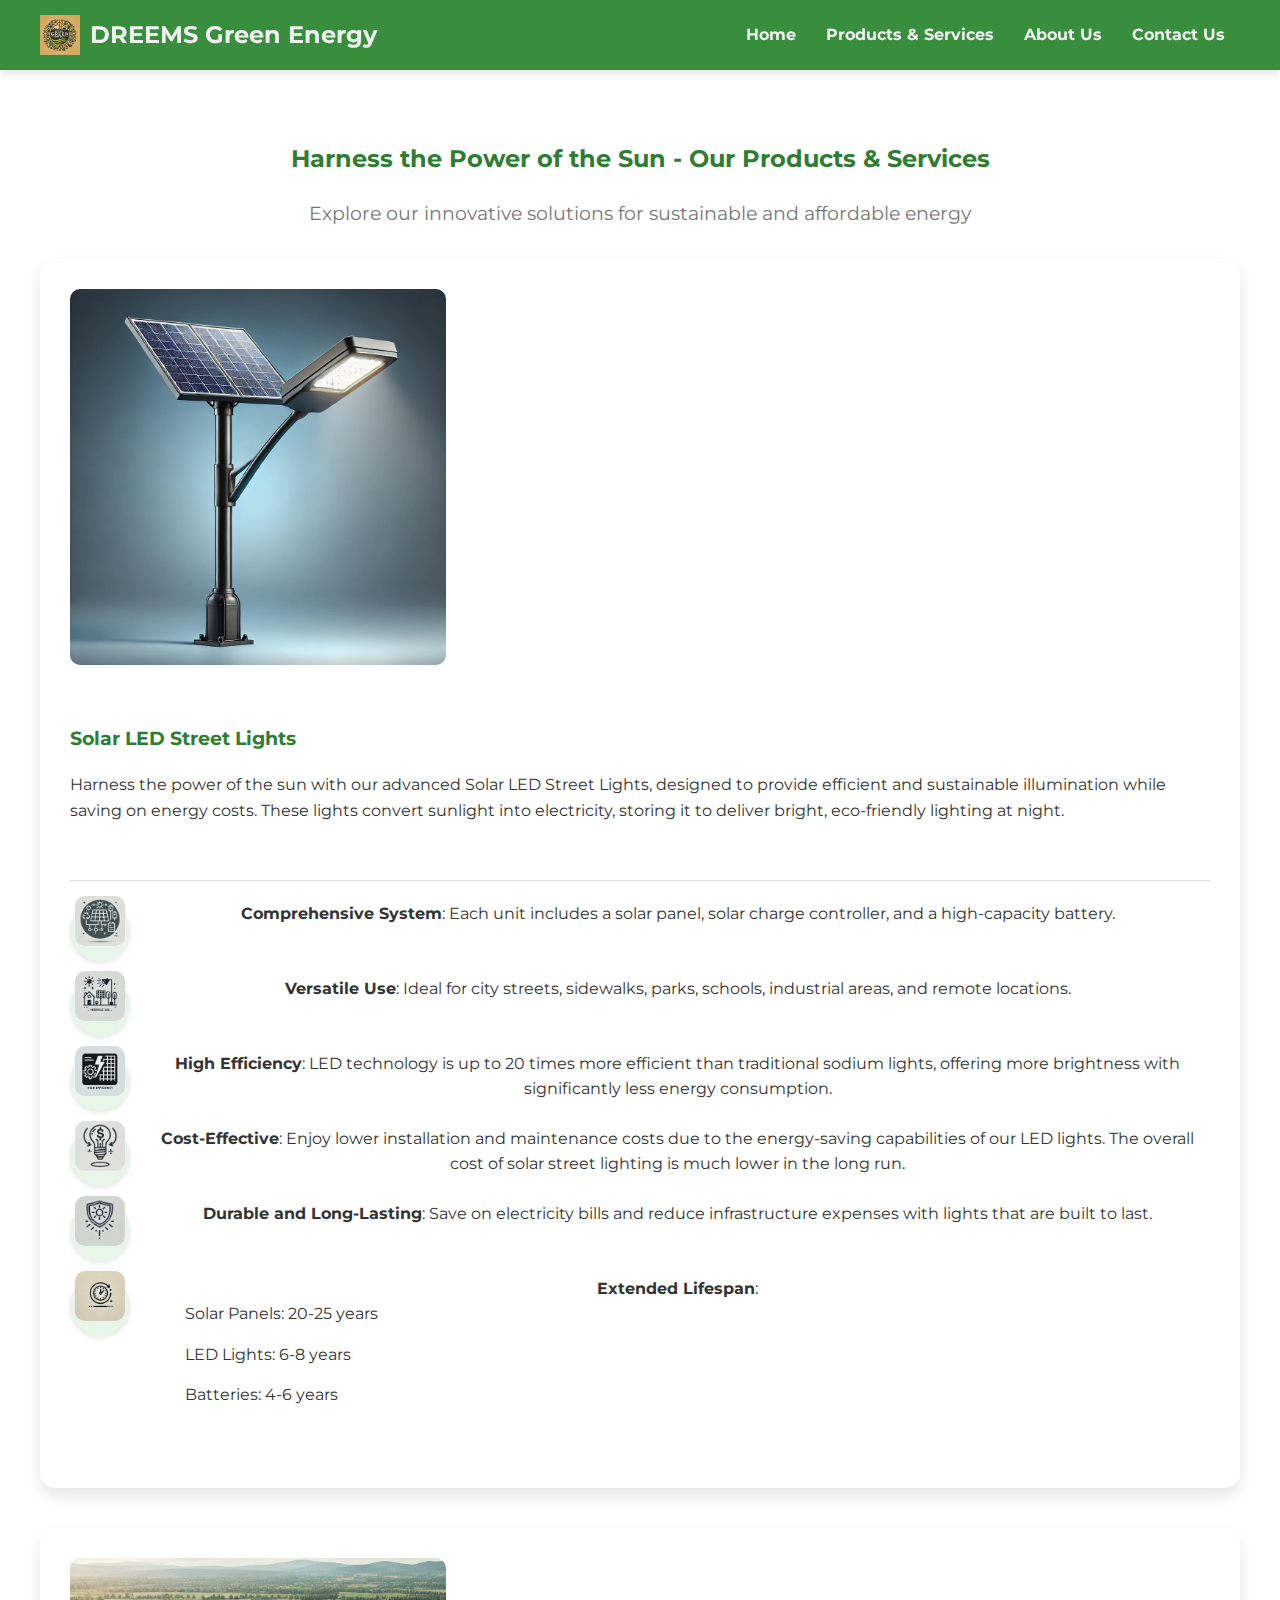
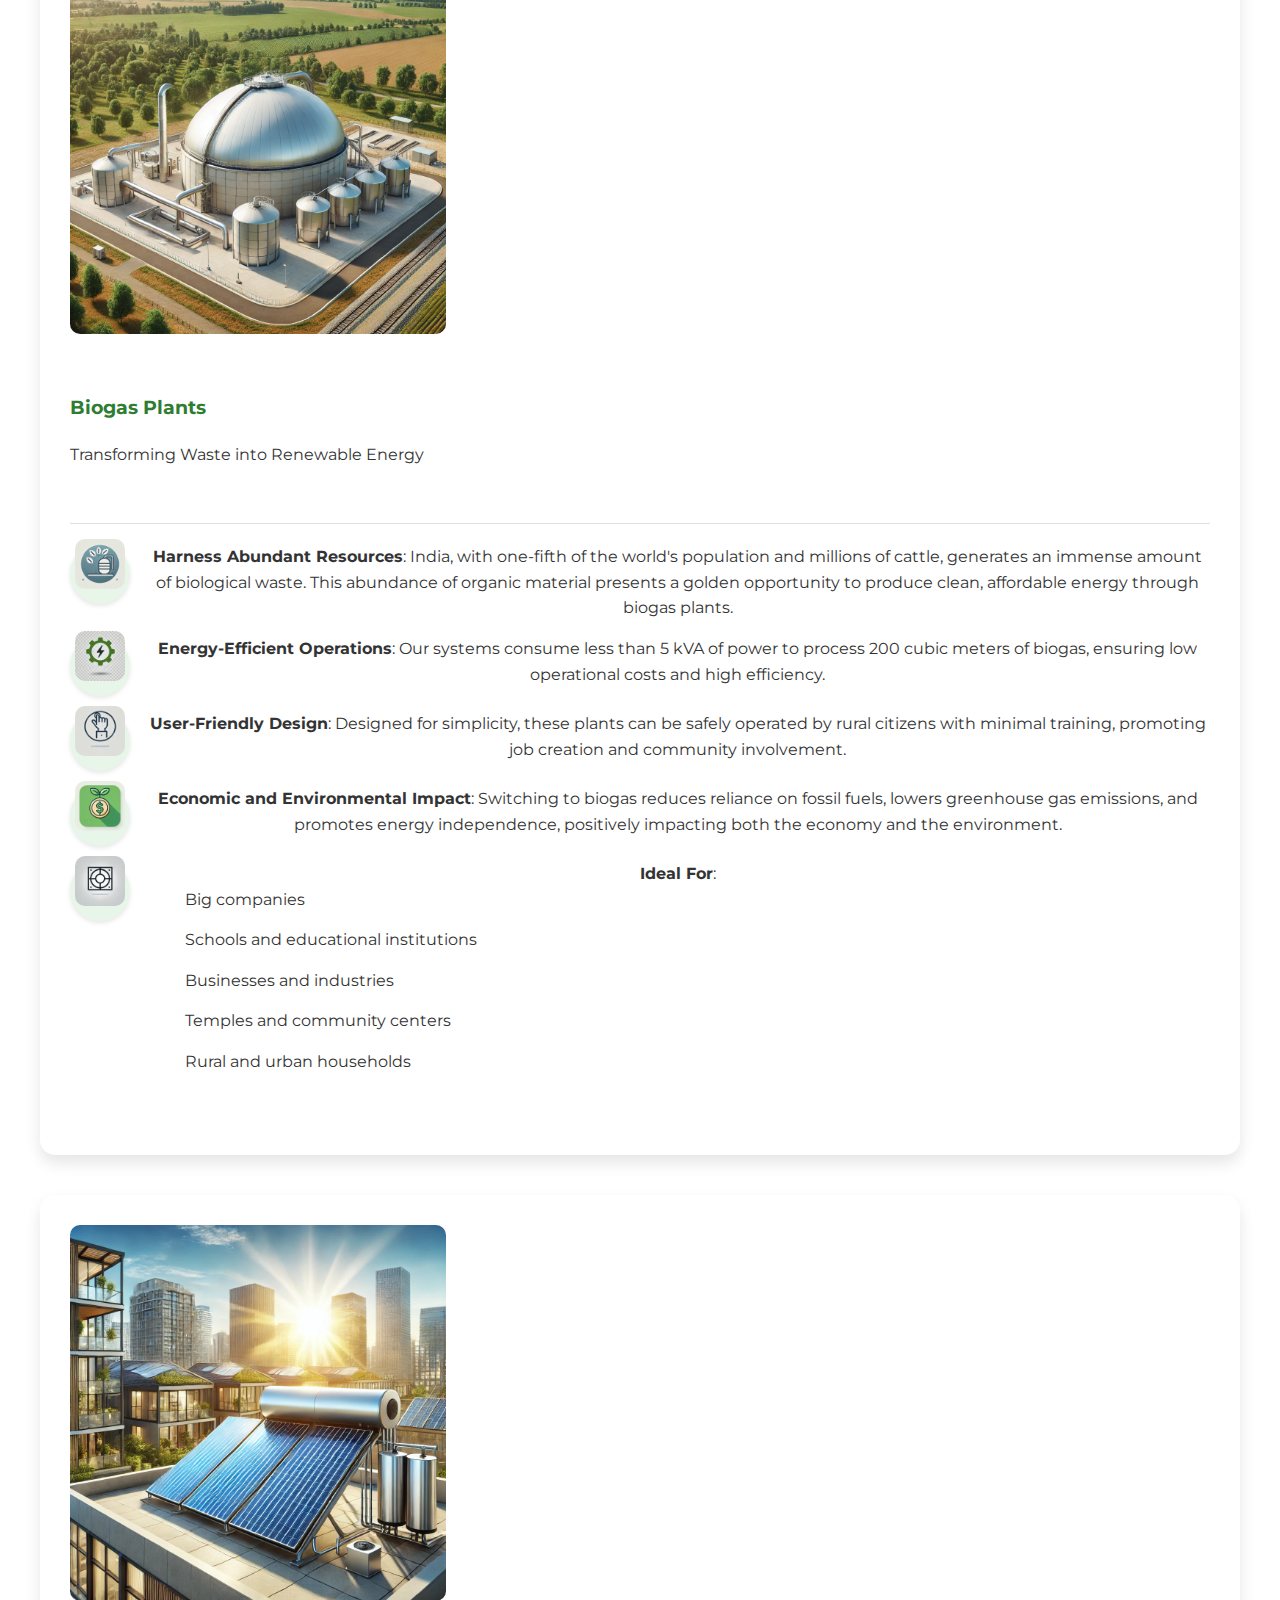
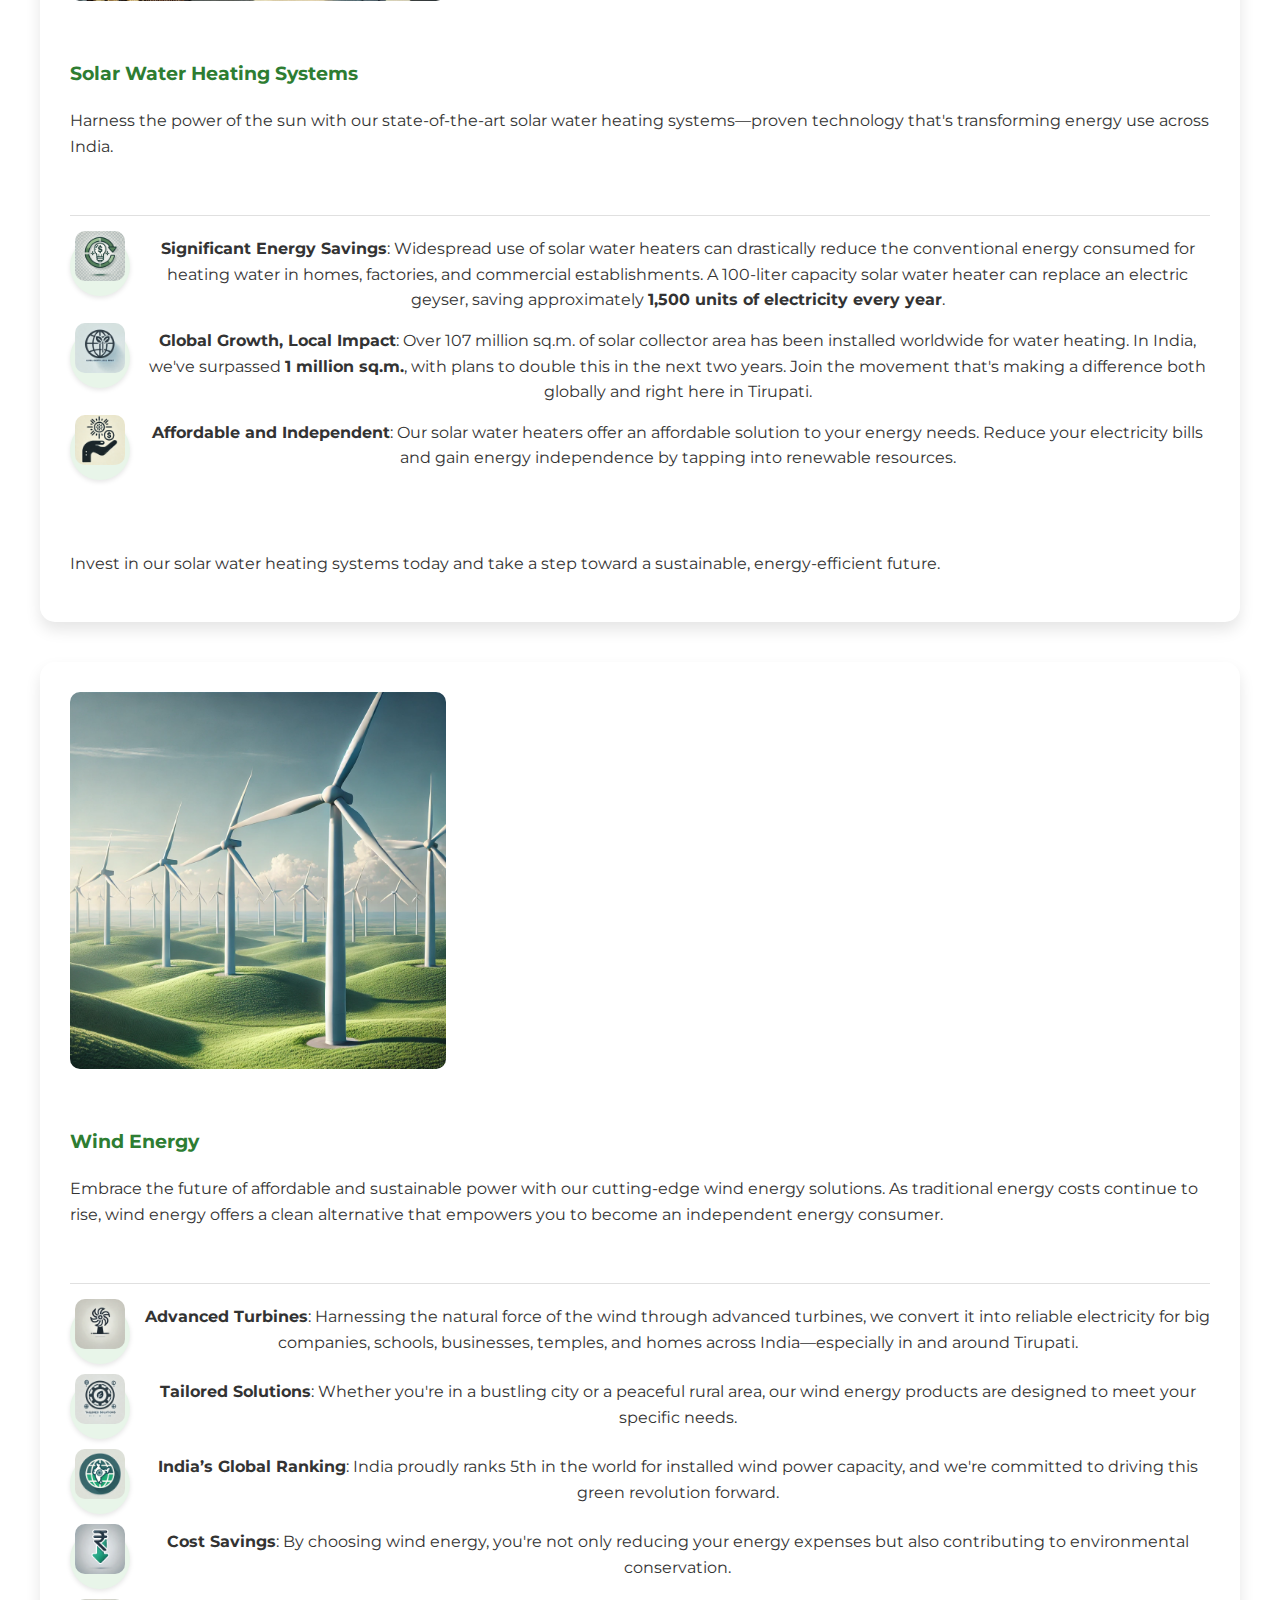
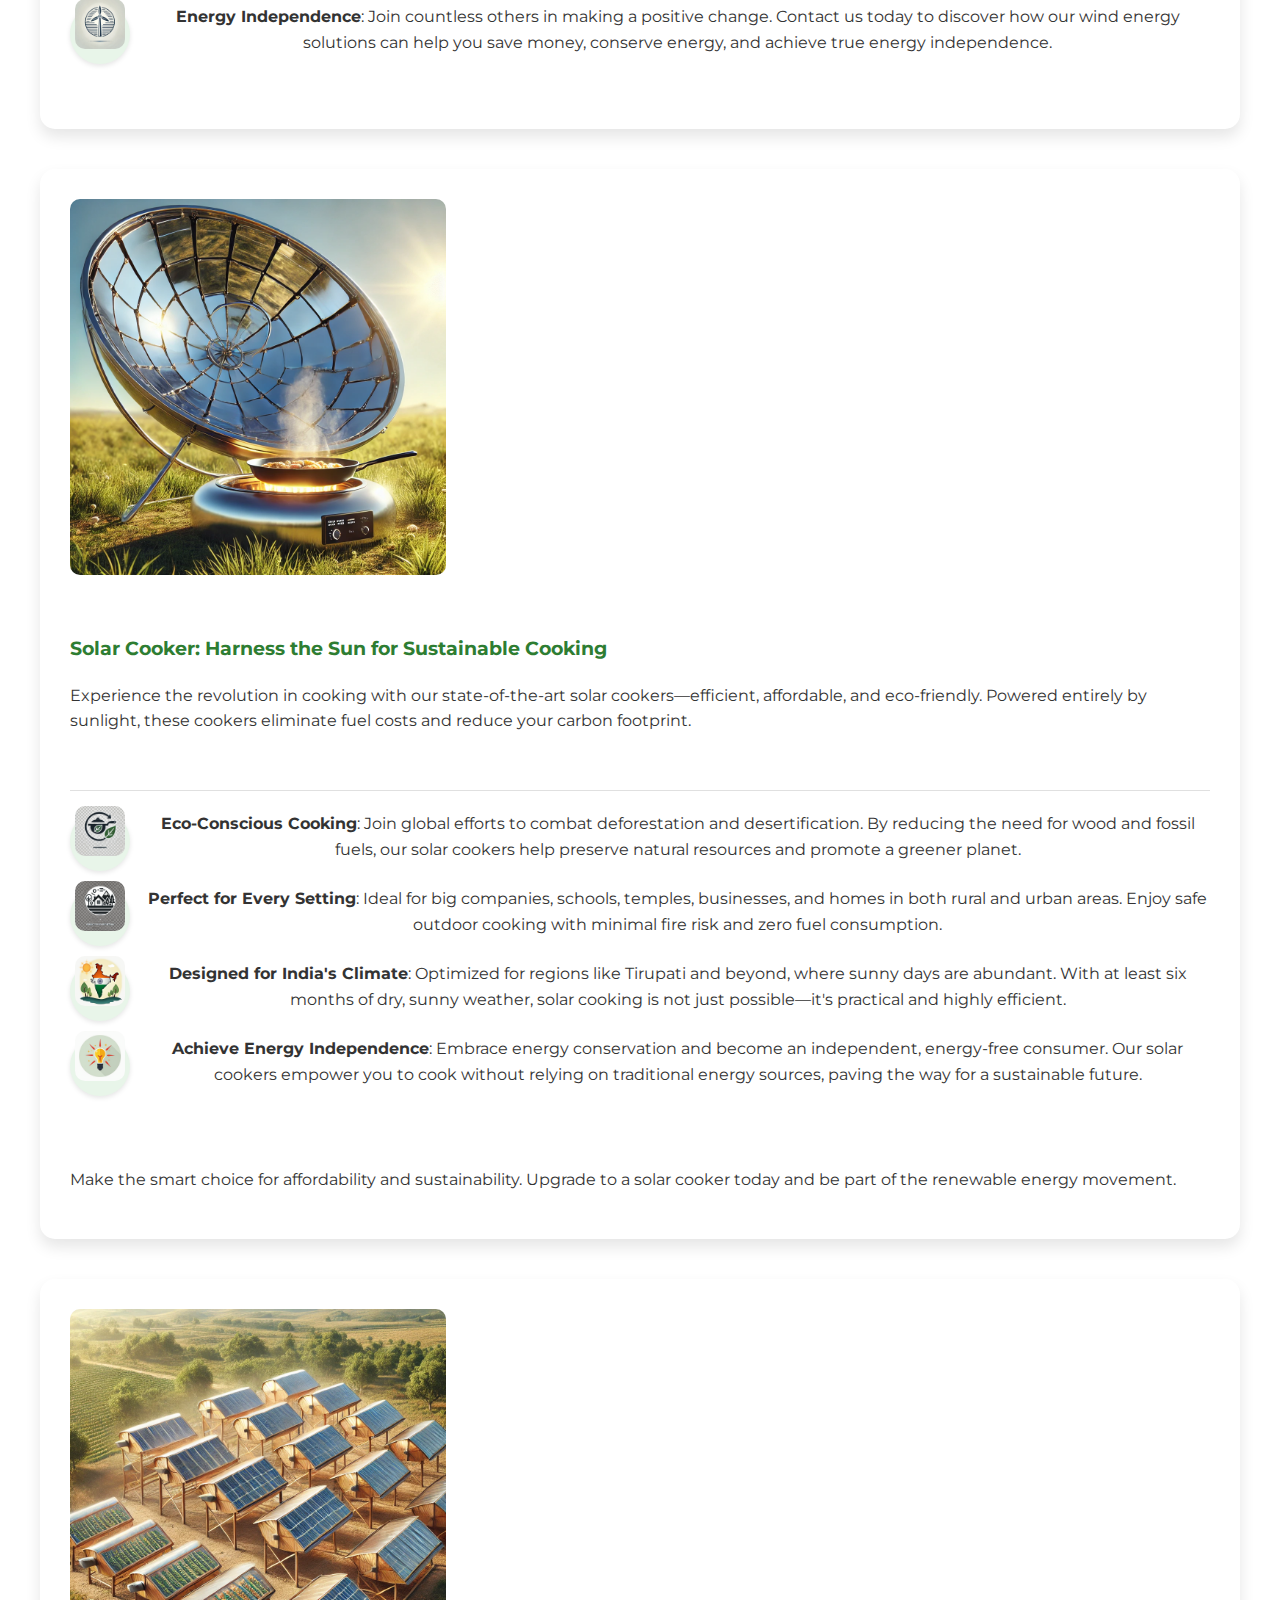
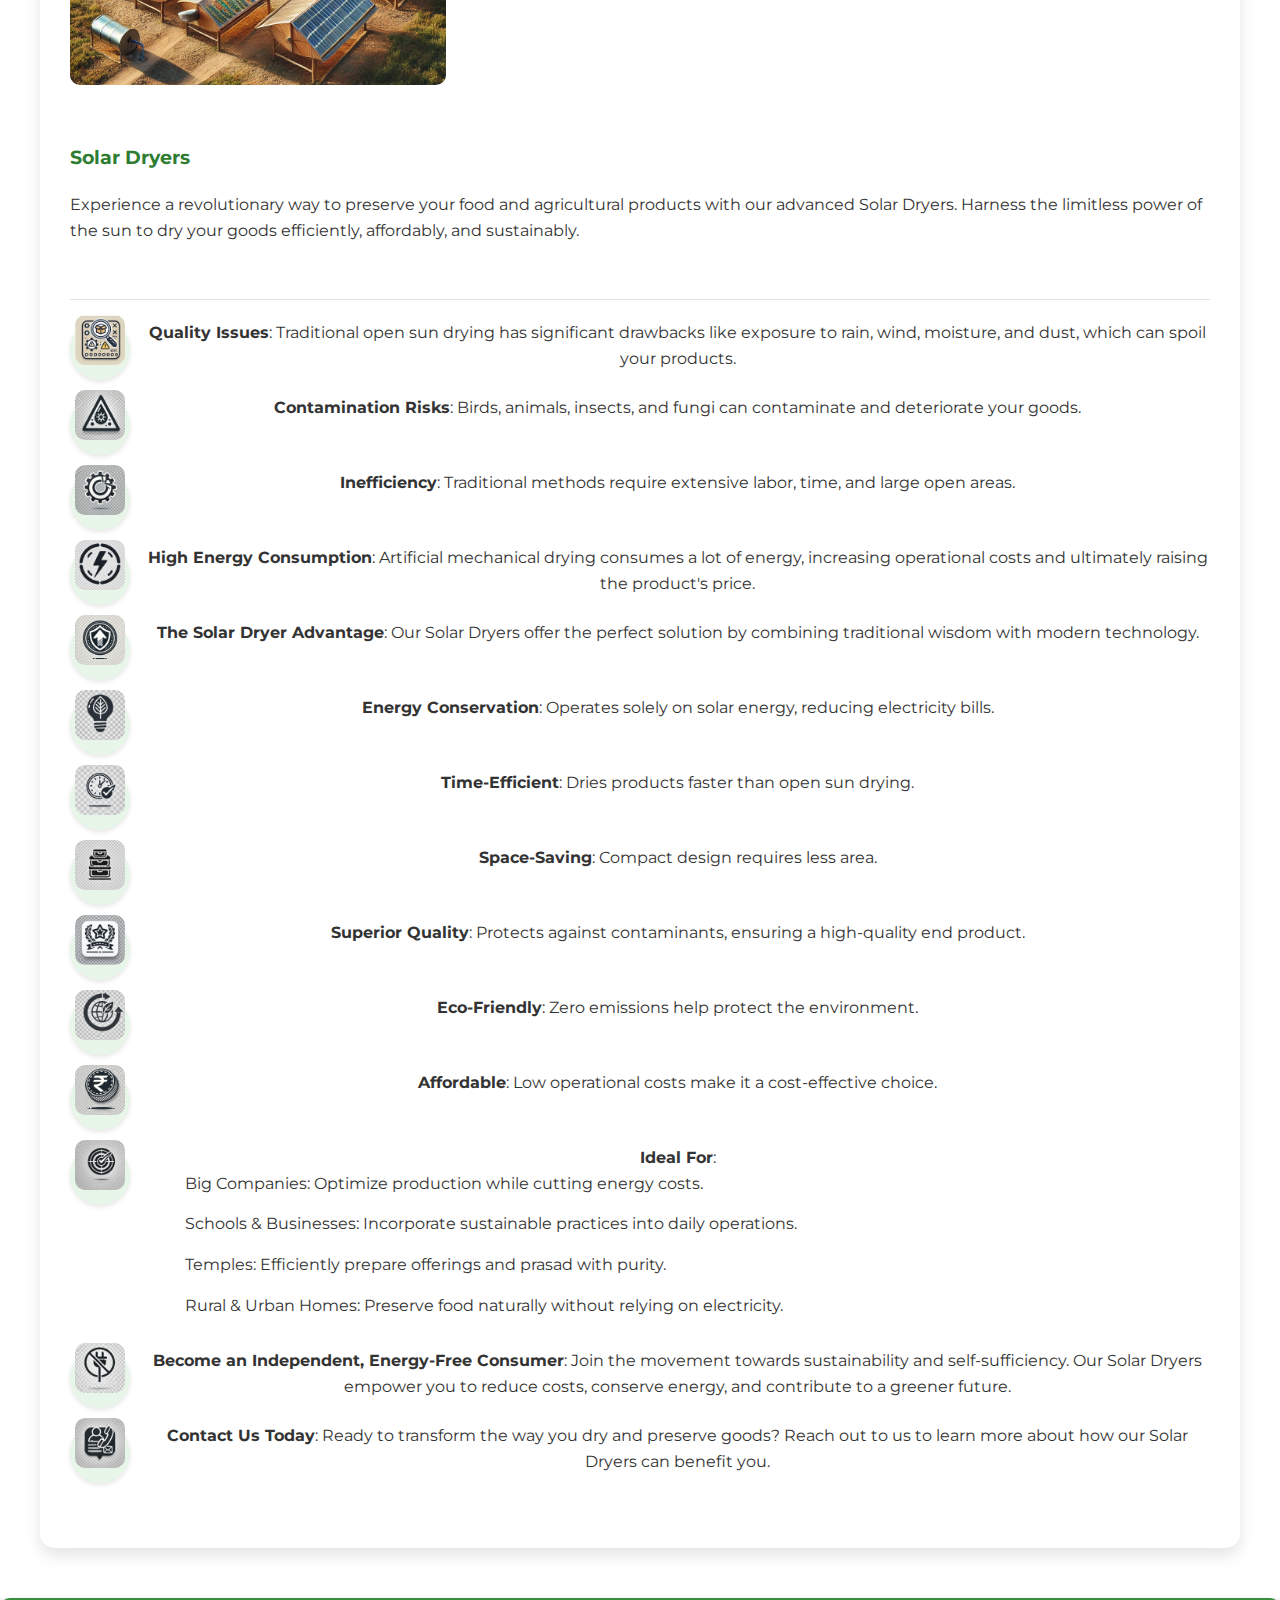
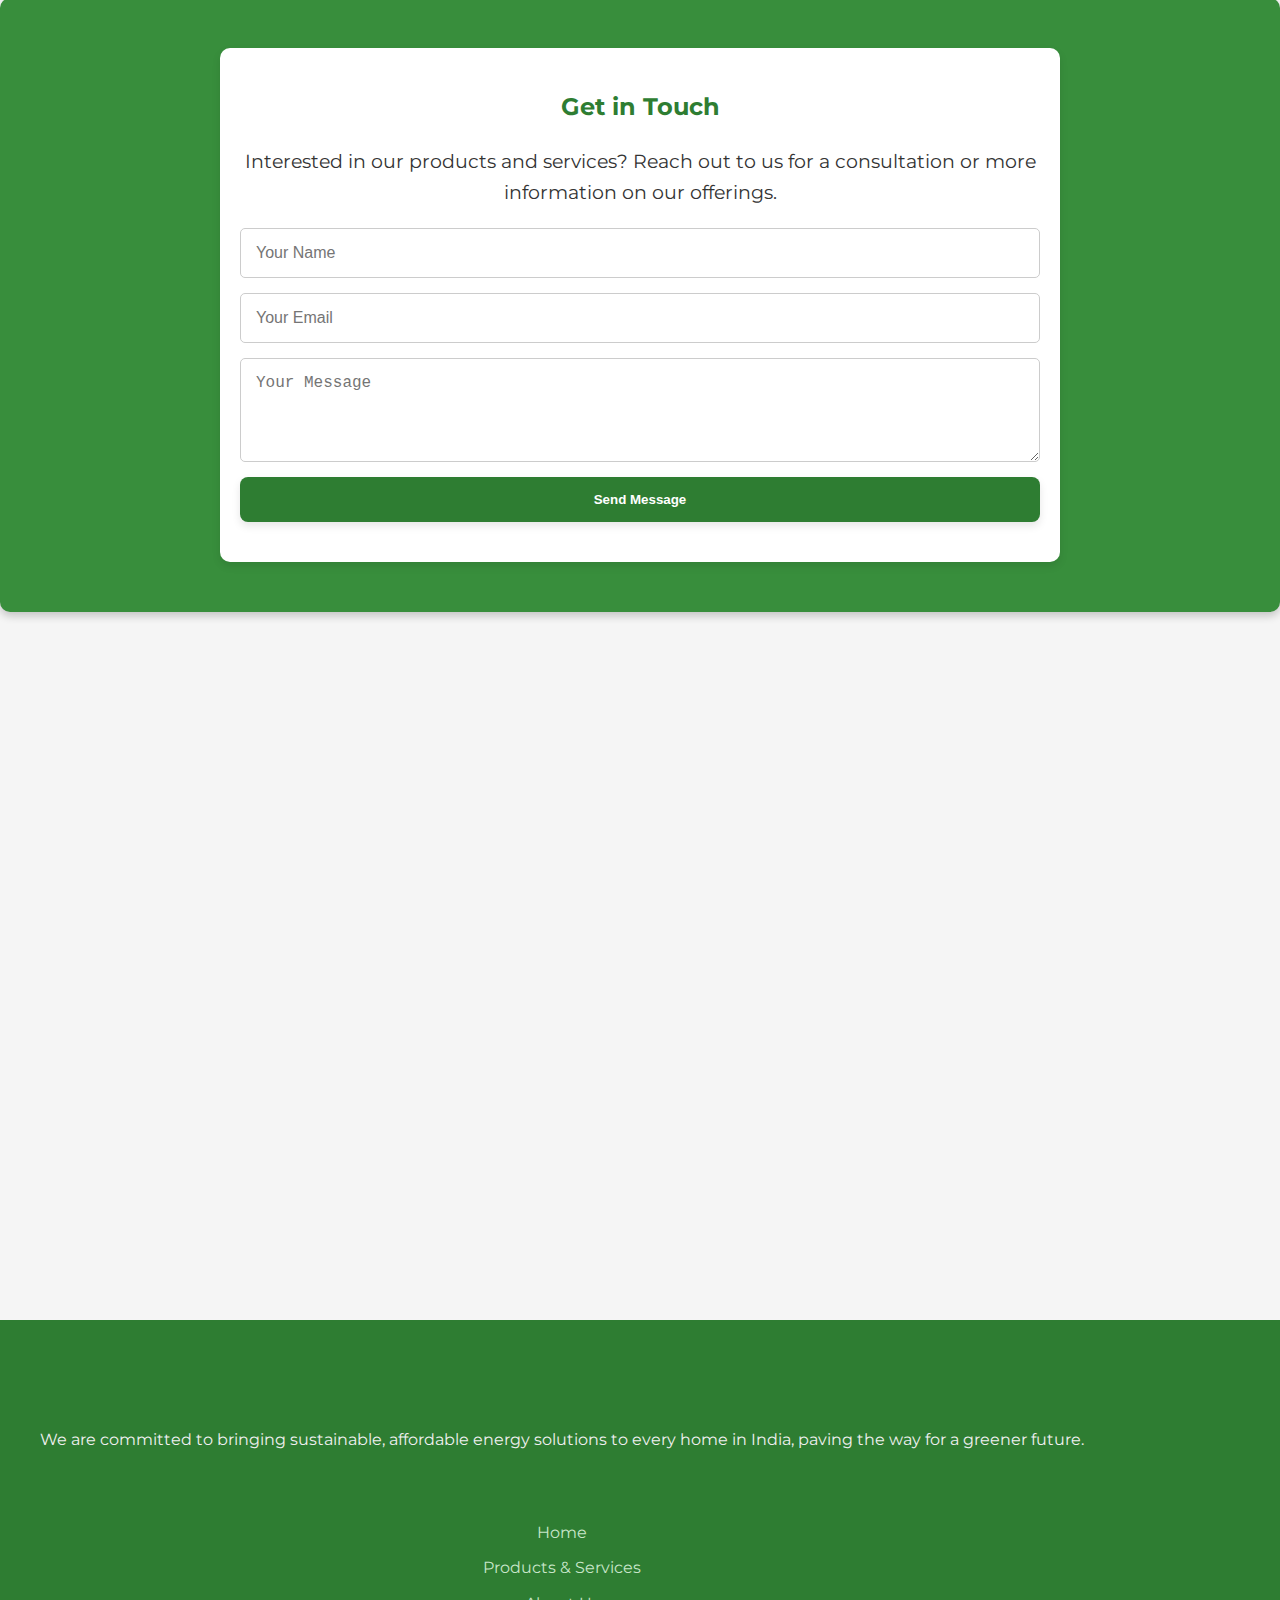
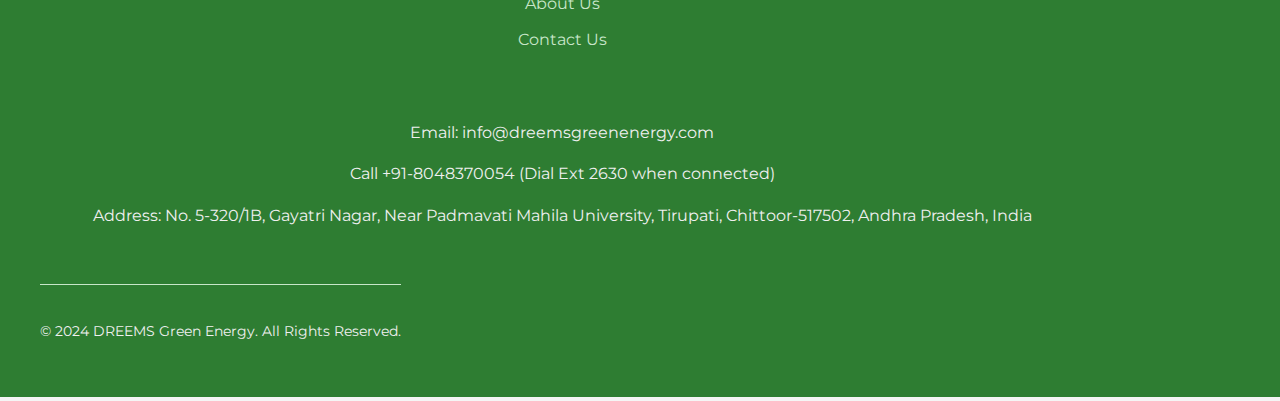
<file: products.html>
<!DOCTYPE html>
<html lang="en">

<head>
    <meta charset="UTF-8">
    <meta name="viewport" content="width=device-width, initial-scale=1.0">
    <title>Products & Services - DREEMS Green Energy Company</title>
    <link rel="stylesheet" href="products.css">
    <link rel="preconnect" href="https://fonts.googleapis.com">
    <link rel="preconnect" href="https://fonts.gstatic.com" crossorigin>
    <link href="https://fonts.googleapis.com/css2?family=Montserrat:wght@400;700&display=swap" rel="stylesheet">
    <link rel="icon" href="favicon.ico" type="image/x-icon">
</head>

<body>
    <!-- Navbar -->
    <nav class="navbar">
        <div class="container">
            <div class="logo">
                <img src="DallEComLogo.webp" alt="Company Logo">
                <a href="#">DREEMS Green Energy</a>
            </div>
            <ul>
                <li><a href="dreems.html" aria-label="Navigate to Home">Home</a></li>
                <li><a href="dreems.html#products" aria-label="Navigate to Products & Services">Products & Services</a></li>
                <li><a href="dreems.html#about" aria-label="Navigate to About Us">About Us</a></li>
                <li><a href="dreems.html#contact" aria-label="Navigate to Contact Us">Contact Us</a></li>
            </ul>
        </div>
    </nav>

    <!-- Products & Services Section -->
    <section id="products" class="products-services">
        <div class="container">
            <h2>Harness the Power of the Sun - Our Products & Services</h2>
            <p class="section-subtitle">Explore our innovative solutions for sustainable and affordable energy</p>

            <div class="products">
                <div id="solar-lights" class="product">
                    <img src="SolarLIght.webp" alt="Solar Street Light">
                    <!-- Wrapped the heading and paragraph in a new div with class 'solar-street-light-info' -->
                    <div class="solar-street-light-info">
                        <h3>Solar LED Street Lights</h3>
                        <p>Harness the power of the sun with our advanced Solar LED Street Lights, designed to provide
                            efficient and sustainable illumination while saving on energy costs. These lights convert
                            sunlight into electricity, storing it to deliver bright, eco-friendly lighting at night.</p>
                    </div>
                    <!-- End of solar-street-light-info div -->

                    <ul class="product-features">
                        <li>
                            <div class="feature-icon">
                                <img src="CompSysIcon.webp" alt="Comprehensive System Icon">
                            </div>
                            <div class="feature-text">
                                <strong>Comprehensive System</strong>: Each unit includes a solar panel, solar charge
                                controller, and a high-capacity battery.
                            </div>
                        </li>
                        <li>
                            <div class="feature-icon">
                                <img src="VertUseIcon.webp" alt="Versatile Use Icon">
                            </div>
                            <div class="feature-text">
                                <strong>Versatile Use</strong>: Ideal for city streets, sidewalks, parks, schools,
                                industrial areas, and remote locations.
                            </div>
                        </li>
                        <li>
                            <div class="feature-icon">
                                <img src="HEicon.webp" alt="High Efficiency Icon">
                            </div>
                            <div class="feature-text">
                                <strong>High Efficiency</strong>: LED technology is up to 20 times more efficient than
                                traditional sodium lights, offering more brightness with significantly less energy
                                consumption.
                            </div>
                        </li>
                        <li>
                            <div class="feature-icon">
                                <img src="CEicon.webp" alt="Cost Effective Icon">
                            </div>
                            <div class="feature-text">
                                <strong>Cost-Effective</strong>: Enjoy lower installation and maintenance costs due to
                                the energy-saving capabilities of our LED lights. The overall cost of solar street
                                lighting is much lower in the long run.
                            </div>
                        </li>
                        <li>
                            <div class="feature-icon">
                                <img src="DurIcon.webp" alt="Durable Icon">
                            </div>
                            <div class="feature-text">
                                <strong>Durable and Long-Lasting</strong>: Save on electricity bills and reduce
                                infrastructure expenses with lights that are built to last.
                            </div>
                        </li>
                        <li>
                            <div class="feature-icon">
                                <img src="LifeIcon.webp" alt="Extended Lifespan Icon">
                            </div>
                            <div class="feature-text">
                                <strong>Extended Lifespan</strong>:
                                <ul>
                                    <li>Solar Panels: 20-25 years</li>
                                    <li>LED Lights: 6-8 years</li>
                                    <li>Batteries: 4-6 years</li>
                                </ul>
                            </div>
                        </li>
                    </ul>


                </div>
                <div id="biogas-plant" class="product">
                    <img src="BioGasPlant.webp" alt="Biogas Plant">
                    <div class="biogas-plant-info">
                        <h3>Biogas Plants</h3>
                        <p>Transforming Waste into Renewable Energy</p>
                    </div>
                    <!-- End of biogas-plant-info div -->
                    <ul class="product-features">
                        <li>
                            <div class="feature-icon">
                                <img src="AbundBioGasIcon.webp" alt="Harness Abundant Resources Icon">
                            </div>
                            <div class="feature-text">
                                <strong>Harness Abundant Resources</strong>: India, with one-fifth of the world's
                                population and millions of cattle, generates an immense amount of biological waste. This
                                abundance of organic material presents a golden opportunity to produce clean, affordable
                                energy through biogas plants.
                            </div>
                        </li>
                        <li>
                            <div class="feature-icon">
                                <img src="EnergyBioGasIcon.webp" alt="Energy-Efficient Operations Icon">
                            </div>
                            <div class="feature-text">
                                <strong>Energy-Efficient Operations</strong>: Our systems consume less than 5 kVA of
                                power to process 200 cubic meters of biogas, ensuring low operational costs and high
                                efficiency.
                            </div>
                        </li>
                        <li>
                            <div class="feature-icon">
                                <img src="UserFrienBioGasIcon.webp" alt="User-Friendly Design Icon">
                            </div>
                            <div class="feature-text">
                                <strong>User-Friendly Design</strong>: Designed for simplicity, these plants can be
                                safely operated by rural citizens with minimal training, promoting job creation and
                                community involvement.
                            </div>
                        </li>
                        <li>
                            <div class="feature-icon">
                                <img src="EcoEnvBioGasIcon.webp" alt="Economic and Environmental Impact Icon">
                            </div>
                            <div class="feature-text">
                                <strong>Economic and Environmental Impact</strong>: Switching to biogas reduces reliance
                                on fossil fuels, lowers greenhouse gas emissions, and promotes energy independence,
                                positively impacting both the economy and the environment.
                            </div>
                        </li>
                        <li>
                            <div class="feature-icon">
                                <img src="idealBioGasIcon.webp" alt="Ideal For Icon">
                            </div>
                            <div class="feature-text">
                                <strong>Ideal For</strong>:
                                <ul>
                                    <li>Big companies</li>
                                    <li>Schools and educational institutions</li>
                                    <li>Businesses and industries</li>
                                    <li>Temples and community centers</li>
                                    <li>Rural and urban households</li>
                                </ul>
                            </div>
                        </li>
                    </ul>
                </div>

                <div id="solar-water-heater" class="product">
                    <img src="SolarWaterHeater2.webp" alt="Solar Water Heating System">
                    <!-- Wrapped the heading and paragraph in a new div with class 'solar-water-heater-info' -->
                    <div class="solar-water-heater-info">
                        <h3>Solar Water Heating Systems</h3>
                        <p>Harness the power of the sun with our state-of-the-art solar water heating systems—proven
                            technology that's transforming energy use across India.</p>
                    </div>
                    <!-- End of solar-water-heater-info div -->

                    <ul class="product-features">
                        <li>
                            <div class="feature-icon">
                                <img src="SigEneSavWaterHeatIcon.webp" alt="Significant Energy Savings Icon">
                            </div>
                            <div class="feature-text">
                                <strong>Significant Energy Savings</strong>: Widespread use of solar water heaters can
                                drastically reduce the conventional energy consumed for heating water in homes,
                                factories, and commercial establishments. A 100-liter capacity solar water heater can
                                replace an electric geyser, saving approximately <strong>1,500 units of electricity
                                    every year</strong>.
                            </div>
                        </li>
                        <li>
                            <div class="feature-icon">
                                <img src="GlobalWaterHeatIcon.webp" alt="Global Growth Icon">
                            </div>
                            <div class="feature-text">
                                <strong>Global Growth, Local Impact</strong>: Over 107 million sq.m. of solar collector
                                area has been installed worldwide for water heating. In India, we've surpassed <strong>1
                                    million sq.m.</strong>, with plans to double this in the next two years. Join the
                                movement that's making a difference both globally and right here in Tirupati.
                            </div>
                        </li>
                        <li>
                            <div class="feature-icon">
                                <img src="AffordableWaterHeatIcon.webp" alt="Affordable and Independent Icon">
                            </div>
                            <div class="feature-text">
                                <strong>Affordable and Independent</strong>: Our solar water heaters offer an affordable
                                solution to your energy needs. Reduce your electricity bills and gain energy
                                independence by tapping into renewable resources.
                            </div>
                        </li>
                    </ul>

                    <p>Invest in our solar water heating systems today and take a step toward a sustainable,
                        energy-efficient future.</p>
                </div>

                <div id="wind-energy" class="product">
                    <img src="WindTurb.webp" alt="Wind Energy">
                    <!-- Wrapped the heading and paragraph in a new div with class 'wind-energy-info' -->
                    <div class="wind-energy-info">
                        <h3>Wind Energy</h3>
                        <p>Embrace the future of affordable and sustainable power with our cutting-edge wind energy
                            solutions. As traditional energy costs continue to rise, wind energy offers a clean
                            alternative that empowers you to become an independent energy consumer.</p>
                    </div>
                    <!-- End of wind-energy-info div -->

                    <ul class="product-features">
                        <li>
                            <div class="feature-icon">
                                <img src="AdvancedWindEnergyIcon.webp" alt="Advanced Turbines Icon">
                            </div>
                            <div class="feature-text">
                                <strong>Advanced Turbines</strong>: Harnessing the natural force of the wind through
                                advanced turbines, we convert it into reliable electricity for big companies, schools,
                                businesses, temples, and homes across India—especially in and around Tirupati.
                            </div>
                        </li>
                        <li>
                            <div class="feature-icon">
                                <img src="TailoredSolutionsWindEnergyIcon.webp" alt="Tailored Solutions Icon">
                            </div>
                            <div class="feature-text">
                                <strong>Tailored Solutions</strong>: Whether you're in a bustling city or a peaceful
                                rural area, our wind energy products are designed to meet your specific needs.
                            </div>
                        </li>
                        <li>
                            <div class="feature-icon">
                                <img src="INdiaWindEnergyIcon.webp" alt="India's Global Ranking Icon">
                            </div>
                            <div class="feature-text">
                                <strong>India’s Global Ranking</strong>: India proudly ranks 5th in the world for
                                installed wind power capacity, and we're committed to driving this green revolution
                                forward.
                            </div>
                        </li>
                        <li>
                            <div class="feature-icon">
                                <img src="CostSavWindEnergyIcon.webp" alt="Cost Savings Icon">
                            </div>
                            <div class="feature-text">
                                <strong>Cost Savings</strong>: By choosing wind energy, you're not only reducing your
                                energy expenses but also contributing to environmental conservation.
                            </div>
                        </li>
                        <li>
                            <div class="feature-icon">
                                <img src="EnergyIndeWindEnergyIcon.webp" alt="Energy Independence Icon">
                            </div>
                            <div class="feature-text">
                                <strong>Energy Independence</strong>: Join countless others in making a positive change.
                                Contact us today to discover how our wind energy solutions can help you save money,
                                conserve energy, and achieve true energy independence.
                            </div>
                        </li>
                    </ul>
                </div>





                <div id="solar-cooker" class="product">
                    <img src="SolarCooker.webp" alt="Solar Cooker">
                    <!-- Wrapped the heading and paragraph in a new div with class 'solar-cooker-info' -->
                    <div class="solar-cooker-info">
                        <h3>Solar Cooker: Harness the Sun for Sustainable Cooking</h3>
                        <p>Experience the revolution in cooking with our state-of-the-art solar cookers—efficient,
                            affordable, and eco-friendly. Powered entirely by sunlight, these cookers eliminate fuel
                            costs and reduce your carbon footprint.</p>
                    </div>
                    <!-- End of solar-cooker-info div -->

                    <ul class="product-features">
                        <li>
                            <div class="feature-icon">
                                <img src="EcoCookingSolCook.webp" alt="Eco-Conscious Cooking Icon">
                            </div>
                            <div class="feature-text">
                                <strong>Eco-Conscious Cooking</strong>: Join global efforts to combat deforestation and
                                desertification. By reducing the need for wood and fossil fuels, our solar cookers help
                                preserve natural resources and promote a greener planet.
                            </div>
                        </li>
                        <li>
                            <div class="feature-icon">
                                <img src="PerfectSettSolCook.webp" alt="Versatile Use Icon">
                            </div>
                            <div class="feature-text">
                                <strong>Perfect for Every Setting</strong>: Ideal for big companies, schools, temples,
                                businesses, and homes in both rural and urban areas. Enjoy safe outdoor cooking with
                                minimal fire risk and zero fuel consumption.
                            </div>
                        </li>
                        <li>
                            <div class="feature-icon">
                                <img src="ClimateSolCook.jpg" alt="Designed for India's Climate Icon">
                            </div>
                            <div class="feature-text">
                                <strong>Designed for India's Climate</strong>: Optimized for regions like Tirupati and
                                beyond, where sunny days are abundant. With at least six months of dry, sunny weather,
                                solar cooking is not just possible—it's practical and highly efficient.
                            </div>
                        </li>
                        <li>
                            <div class="feature-icon">
                                <img src="IndeSolCook.jpg" alt="Achieve Energy Independence Icon">
                            </div>
                            <div class="feature-text">
                                <strong>Achieve Energy Independence</strong>: Embrace energy conservation and become an
                                independent, energy-free consumer. Our solar cookers empower you to cook without relying
                                on traditional energy sources, paving the way for a sustainable future.
                            </div>
                        </li>
                    </ul>

                    <p>Make the smart choice for affordability and sustainability. Upgrade to a solar cooker today and
                        be part of the renewable energy movement.</p>
                </div>




                <div id="solar-dryers" class="product">
                    <img src="SolarDryer.webp" alt="Solar Dryer">
                    <!-- Wrapped the heading and paragraph in a new div with class 'solar-dryer-info' -->
                    <div class="solar-dryer-info">
                        <h3>Solar Dryers</h3>
                        <p>Experience a revolutionary way to preserve your food and agricultural products with our
                            advanced Solar Dryers. Harness the limitless power of the sun to dry your goods efficiently,
                            affordably, and sustainably.</p>
                    </div>
                    <!-- End of solar-dryer-info div -->

                    <ul class="product-features">
                        <li>
                            <div class="feature-icon">
                                <img src="QualSolDryIconSD.webp" alt="Quality Issues Icon">
                            </div>
                            <div class="feature-text">
                                <strong>Quality Issues</strong>: Traditional open sun drying has significant drawbacks
                                like exposure to rain, wind, moisture, and dust, which can spoil your products.
                            </div>
                        </li>
                        <li>
                            <div class="feature-icon">
                                <img src="ContaSolDryIconSD.webp" alt="Contamination Risks Icon">
                            </div>
                            <div class="feature-text">
                                <strong>Contamination Risks</strong>: Birds, animals, insects, and fungi can contaminate
                                and deteriorate your goods.
                            </div>
                        </li>
                        <li>
                            <div class="feature-icon">
                                <img src="InEffSolDryIconSD.webp" alt="Inefficiency Icon">
                            </div>
                            <div class="feature-text">
                                <strong>Inefficiency</strong>: Traditional methods require extensive labor, time, and
                                large open areas.
                            </div>
                        </li>
                        <li>
                            <div class="feature-icon">
                                <img src="HighEnergSolDryIconSD.webp" alt="High Energy Consumption Icon">
                            </div>
                            <div class="feature-text">
                                <strong>High Energy Consumption</strong>: Artificial mechanical drying consumes a lot of
                                energy, increasing operational costs and ultimately raising the product's price.
                            </div>
                        </li>
                        <li>
                            <div class="feature-icon">
                                <img src="SolarDryerAdvSolDryIconSD.webp" alt="Solar Dryer Advantage Icon">
                            </div>
                            <div class="feature-text">
                                <strong>The Solar Dryer Advantage</strong>: Our Solar Dryers offer the perfect solution
                                by combining traditional wisdom with modern technology.
                            </div>
                        </li>
                        <li>
                            <div class="feature-icon">
                                <img src="EnergyConservSolDryIconSD.webp" alt="Energy Conservation Icon">
                            </div>
                            <div class="feature-text">
                                <strong>Energy Conservation</strong>: Operates solely on solar energy, reducing
                                electricity bills.
                            </div>
                        </li>
                        <li>
                            <div class="feature-icon">
                                <img src="TimeEffiSolDryIconSD.webp" alt="Time-Efficient Icon">
                            </div>
                            <div class="feature-text">
                                <strong>Time-Efficient</strong>: Dries products faster than open sun drying.
                            </div>
                        </li>
                        <li>
                            <div class="feature-icon">
                                <img src="SpcSavSolDryIconSD.webp" alt="Space-Saving Icon">
                            </div>
                            <div class="feature-text">
                                <strong>Space-Saving</strong>: Compact design requires less area.
                            </div>
                        </li>
                        <li>
                            <div class="feature-icon">
                                <img src="SuperiorQualSolDryIconSD.webp" alt="Superior Quality Icon">
                            </div>
                            <div class="feature-text">
                                <strong>Superior Quality</strong>: Protects against contaminants, ensuring a
                                high-quality end product.
                            </div>
                        </li>
                        <li>
                            <div class="feature-icon">
                                <img src="EcoFriendSolDryIconSD.webp" alt="Eco-Friendly Icon">
                            </div>
                            <div class="feature-text">
                                <strong>Eco-Friendly</strong>: Zero emissions help protect the environment.
                            </div>
                        </li>
                        <li>
                            <div class="feature-icon">
                                <img src="AffordableSolDryIconSD.webp" alt="Affordable Icon">
                            </div>
                            <div class="feature-text">
                                <strong>Affordable</strong>: Low operational costs make it a cost-effective choice.
                            </div>
                        </li>
                        <li>
                            <div class="feature-icon">
                                <img src="IdealSolDryIconSD.webp" alt="Ideal For Icon">
                            </div>
                            <div class="feature-text">
                                <strong>Ideal For</strong>:
                                <ul>
                                    <li>Big Companies: Optimize production while cutting energy costs.</li>
                                    <li>Schools &amp; Businesses: Incorporate sustainable practices into daily
                                        operations.</li>
                                    <li>Temples: Efficiently prepare offerings and prasad with purity.</li>
                                    <li>Rural &amp; Urban Homes: Preserve food naturally without relying on electricity.
                                    </li>
                                </ul>
                            </div>
                        </li>
                        <li>
                            <div class="feature-icon">
                                <img src="EnergyFreeSolDryIconSD.webp" alt="Independent Consumer Icon">
                            </div>
                            <div class="feature-text">
                                <strong>Become an Independent, Energy-Free Consumer</strong>: Join the movement towards
                                sustainability and self-sufficiency. Our Solar Dryers empower you to reduce costs,
                                conserve energy, and contribute to a greener future.
                            </div>
                        </li>
                        <li>
                            <div class="feature-icon">
                                <img src="ContactUsSolDryIconSD.webp" alt="Contact Us Icon">
                            </div>
                            <div class="feature-text">
                                <strong>Contact Us Today</strong>: Ready to transform the way you dry and preserve
                                goods? Reach out to us to learn more about how our Solar Dryers can benefit you.
                            </div>
                        </li>
                    </ul>
                </div>
   
             

                

               <!-- Additional product divs can be added similarly -->
            </div>
        </div>
    </section>

    <!-- Contact & Call to Action -->
    <section id="contact" class="contact">
        <div class="container">
            <h2>Get in Touch</h2>
            <p class="contact-text">Interested in our products and services? Reach out to us for a consultation or more
                information on our offerings.</p>
            <form class="contact-form" action="https://formspree.io/f/mgvevnjb" method="POST">
                <input type="text" name="name" placeholder="Your Name" required>
                <input type="email" name="email" placeholder="Your Email" required>
                <textarea name="message" rows="4" placeholder="Your Message" required></textarea>
                <button type="submit" class="cta-button">Send Message</button>
            </form>
        </div>
    </section>


    <iframe
    src="https://www.chatbase.co/chatbot-iframe/p2na713C6JcyZ_yUbQw5J"
    width="100%"
    style="height: 100%; min-height: 700px"
    frameborder="0"
    ></iframe>


    <!-- Footer Section -->
    <footer class="footer">
        <div class="container">
            <div class="footer-content">
                <div class="footer-about">
                    <h3>About DREEMS Green Energy</h3>
                    <p>We are committed to bringing sustainable, affordable energy solutions to every home in India,
                        paving the way for a greener future.</p>
                </div>
                <div class="footer-links">
                    <h3>Quick Links</h3>
                    <ul>
                        <li><a href="dreems.html">Home</a></li>
                        <li><a href="dreems.html#products">Products & Services</a></li>
                        <li><a href="dreems.html#about">About Us</a></li>
                        <li><a href="#contact">Contact Us</a></li>
                    </ul>
                </div>
                <div class="footer-contact">
                    <h3>Contact Us</h3>
                    <p>Email: info@dreemsgreenenergy.com</p>
                    <p>Call +91-8048370054 (Dial Ext 2630 when connected)</p>
                    <p>Address: No. 5-320/1B, Gayatri Nagar, Near Padmavati Mahila University, Tirupati,
                        Chittoor-517502, Andhra Pradesh, India</p>
                </div>
            </div>
            <div class="footer-bottom">
                <p>&copy; 2024 DREEMS Green Energy. All Rights Reserved.</p>
            </div>
        </div>
    </footer>

    <script>
        window.embeddedChatbotConfig = {
        chatbotId: "p2na713C6JcyZ_yUbQw5J",
        domain: "www.chatbase.co"
        }
    </script>
    <script
        src="https://www.chatbase.co/embed.min.js"
        chatbotId="p2na713C6JcyZ_yUbQw5J"
        domain="www.chatbase.co"
        defer>
    </script>

    <script src="rrrrrr.js"></script>
</body>

</html>
</file>
<file: products.css>
/* General Styles */
body {
    font-family: 'Montserrat', sans-serif;
    line-height: 1.6;
    margin: 0;
    padding: 0;
    background-color: #f5f5f5;
    color: #333;
}

h1, h2, h3 {
    color: #2e7d32;
}

button {
    background-color: #388e3c;
    color: #fff;
    border: none;
    padding: 10px 20px;
    cursor: pointer;
    transition: background-color 0.3s ease, transform 0.3s ease;
    font-weight: bold;
    border-radius: 5px;
}

button:hover {
    background-color: #2e7d32;
    transform: scale(1.05);
}

/* Navbar Styles */
.navbar {
    background-color: #388e3c;
    padding: 15px;
    position: sticky;
    top: 0;
    z-index: 1000;
    box-shadow: 0 4px 8px rgba(0, 0, 0, 0.1); /* Added shadow for better contrast */
}

.navbar .container {
    display: flex;
    justify-content: space-between;
    align-items: center;
    max-width: 1200px;
    margin: 0 auto;
}

.navbar .logo {
    display: flex;
    align-items: center;
}

.navbar .logo img {
    height: 40px;
    width: auto;
    margin-right: 10px;
}

.navbar .logo a {
    color: #f0f0f0;
    font-weight: bold;
    text-decoration: none;
    font-size: 1.5rem;
}

.navbar ul {
    list-style: none;
    display: flex;
    margin: 0;
    padding: 0;
}

.navbar li {
    margin: 0 15px;
}

.navbar a {
    text-decoration: none;
    color: #f0f0f0;
    font-weight: bold;
    transition: color 0.3s ease;
}

.navbar a:hover {
    color: #c8e6c9;
}

/* Products & Services Section */
.products-services {
    padding: 50px 20px;
    text-align: center;
    background-color: #ffffff;
}

.products {
    display: flex;
    flex-direction: column; /* Changed to column layout to display each product one on top of the other */
    gap: 40px;
    margin-top: 20px;
    max-width: 1200px;
    margin: 0 auto;
}

/* Improved Product Cards */
.product {
    background-color: #ffffff;
    padding: 30px;
    border-radius: 15px;
    box-shadow: 0 8px 15px rgba(0, 0, 0, 0.1);
    transition: transform 0.3s ease, box-shadow 0.3s ease;
    display: flex;
    flex-direction: column; /* Ensures image and product info are stacked in a column layout */
    gap: 20px;
    align-items: flex-start;
}

.product:hover {
    transform: translateY(-10px);
    box-shadow: 0 15px 30px rgba(0, 0, 0, 0.2);
}

.product img {
    max-width: 33%; /* Reduced image size to one-third of the original */
    height: auto;
    object-fit: cover;
    border-radius: 10px;
    margin-bottom: 20px;
}

.solar-street-light-info, .biogas-plant-info, .solar-water-heater-info, .wind-energy-info, .solar-cooker-info, .solar-dryer-info {
    width: 100%; /* Ensures the info div takes up the full width below the image */
    text-align: left;
    margin-top: 0;
}

.product-content {
    display: flex;
    flex-direction: row;
    gap: 20px;
    width: 100%;
    align-items: flex-start;
}

.product-features-container {
    flex: 1;
}

/* Product Features List Styles */
.product-features {
    list-style: none;
    padding: 0;
    margin: 20px 0;
    font-size: 1rem;
    color: #333;
    border-top: 1px solid #e0e0e0;
    padding-top: 20px;
}

.product-features li {
    display: flex;
    align-items: flex-start;
    gap: 15px;
    margin-bottom: 15px;
    line-height: 1.6;
    transition: background-color 0.3s ease;
}

.product-features li:hover {
    background-color: #f9f9f9;
    border-radius: 10px;
    padding: 10px;
}

.feature-icon {
    flex-shrink: 0;
    width: 60px;
    height: 60px;
    display: flex;
    align-items: center;
    justify-content: center;
    background-color: #e8f5e9; /* Added background to icons for better emphasis */
    border-radius: 50%;
    box-shadow: 0 2px 5px rgba(0, 0, 0, 0.1);
}

.feature-icon img {
    width: 100%;
    height: 100%;
    object-fit: contain;
    max-width: 50px;
    max-height: 50px;
}

.feature-text {
    flex: 1;
    font-size: 1rem;
    color: #333;
}

/* Call to Action Button */
.cta-button {
    background-color: #00796b;
    color: #fff;
    border: none;
    padding: 15px 30px;
    cursor: pointer;
    transition: background-color 0.3s ease, transform 0.3s ease;
    font-weight: bold;
    border-radius: 8px;
    box-shadow: 0 4px 8px rgba(0, 0, 0, 0.1); /* Added shadow for better emphasis */
}

.cta-button:hover {
    background-color: #004d40;
    transform: scale(1.1);
}

.services {
    margin-top: 50px;
    display: grid;
    grid-template-columns: repeat(auto-fit, minmax(300px, 1fr));
    gap: 20px;
}

.service {
    background-color: #f1f8e9;
    padding: 20px;
    border-radius: 10px;
    box-shadow: 0 4px 8px rgba(0, 0, 0, 0.1);
    transition: transform 0.3s ease;
}

.service:hover {
    transform: translateY(-5px);
}

/* Section Subtitles */
.section-subtitle {
    font-size: 1.2rem;
    color: #777;
    margin-bottom: 30px;
}

/* Contact Section */
.contact {
    padding: 50px 20px;
    text-align: center;
    background-color: #388e3c;
    color: #f0f0f0;
    border-radius: 10px;
    box-shadow: 0 4px 8px rgba(0, 0, 0, 0.2);
}

.contact .container {
    max-width: 800px;
    margin: 0 auto;
    padding: 20px;
    background-color: #ffffff;
    border-radius: 10px;
    color: #333;
    box-shadow: 0 4px 8px rgba(0, 0, 0, 0.1); /* Added shadow for better contrast */
}

.contact-text {
    margin-bottom: 20px;
    font-size: 1.2rem;
}

.contact-form {
    display: flex;
    flex-direction: column;
    gap: 15px;
    margin-bottom: 20px;
}

.contact-form input,
.contact-form textarea {
    padding: 15px;
    border: 1px solid #ccc;
    border-radius: 5px;
    font-size: 1rem;
}

.contact-form input:focus,
.contact-form textarea:focus {
    outline: none;
    border-color: #2e7d32;
    box-shadow: 0 0 5px rgba(46, 125, 50, 0.5); /* Added shadow for focus indication */
}

.contact button {
    background-color: #2e7d32;
    color: #fff;
    transition: background-color 0.3s ease, transform 0.3s ease;
}

.contact button:hover {
    background-color: #1b5e20;
    transform: scale(1.05);
}

/* Footer Section */
.footer {
    background-color: #2e7d32;
    color: #f0f0f0;
    padding: 40px 20px;
    text-align: center;
}

.footer .container {
    max-width: 1200px;
    margin: 0 auto;
    display: flex;
    flex-wrap: wrap;
    justify-content: space-between;
    gap: 20px;
}

.footer-about,
.footer-links,
.footer-contact {
    flex: 1;
    min-width: 250px;
}

.footer-links ul {
    list-style: none;
    padding: 0;
}

.footer-links ul li {
    margin-bottom: 10px;
}

.footer-links ul li a {
    text-decoration: none;
    color: #c8e6c9;
    transition: color 0.3s ease;
}

.footer-links ul li a:hover {
    color: #ffffff;
}

.footer-bottom {
    margin-top: 20px;
    border-top: 1px solid #c8e6c9;
    padding-top: 20px;
    font-size: 0.9rem;
}

/* Media Queries for Responsiveness */
@media (max-width: 768px) {
    .navbar ul {
        flex-direction: column;
        align-items: center;
    }

    .products {
        grid-template-columns: 1fr; /* Ensures products appear one on top of the other on smaller screens */
    }

    .services {
        grid-template-columns: 1fr;
    }

    .footer .container {
        flex-direction: column;
        align-items: center;
        text-align: center;
    }
}
</file>
